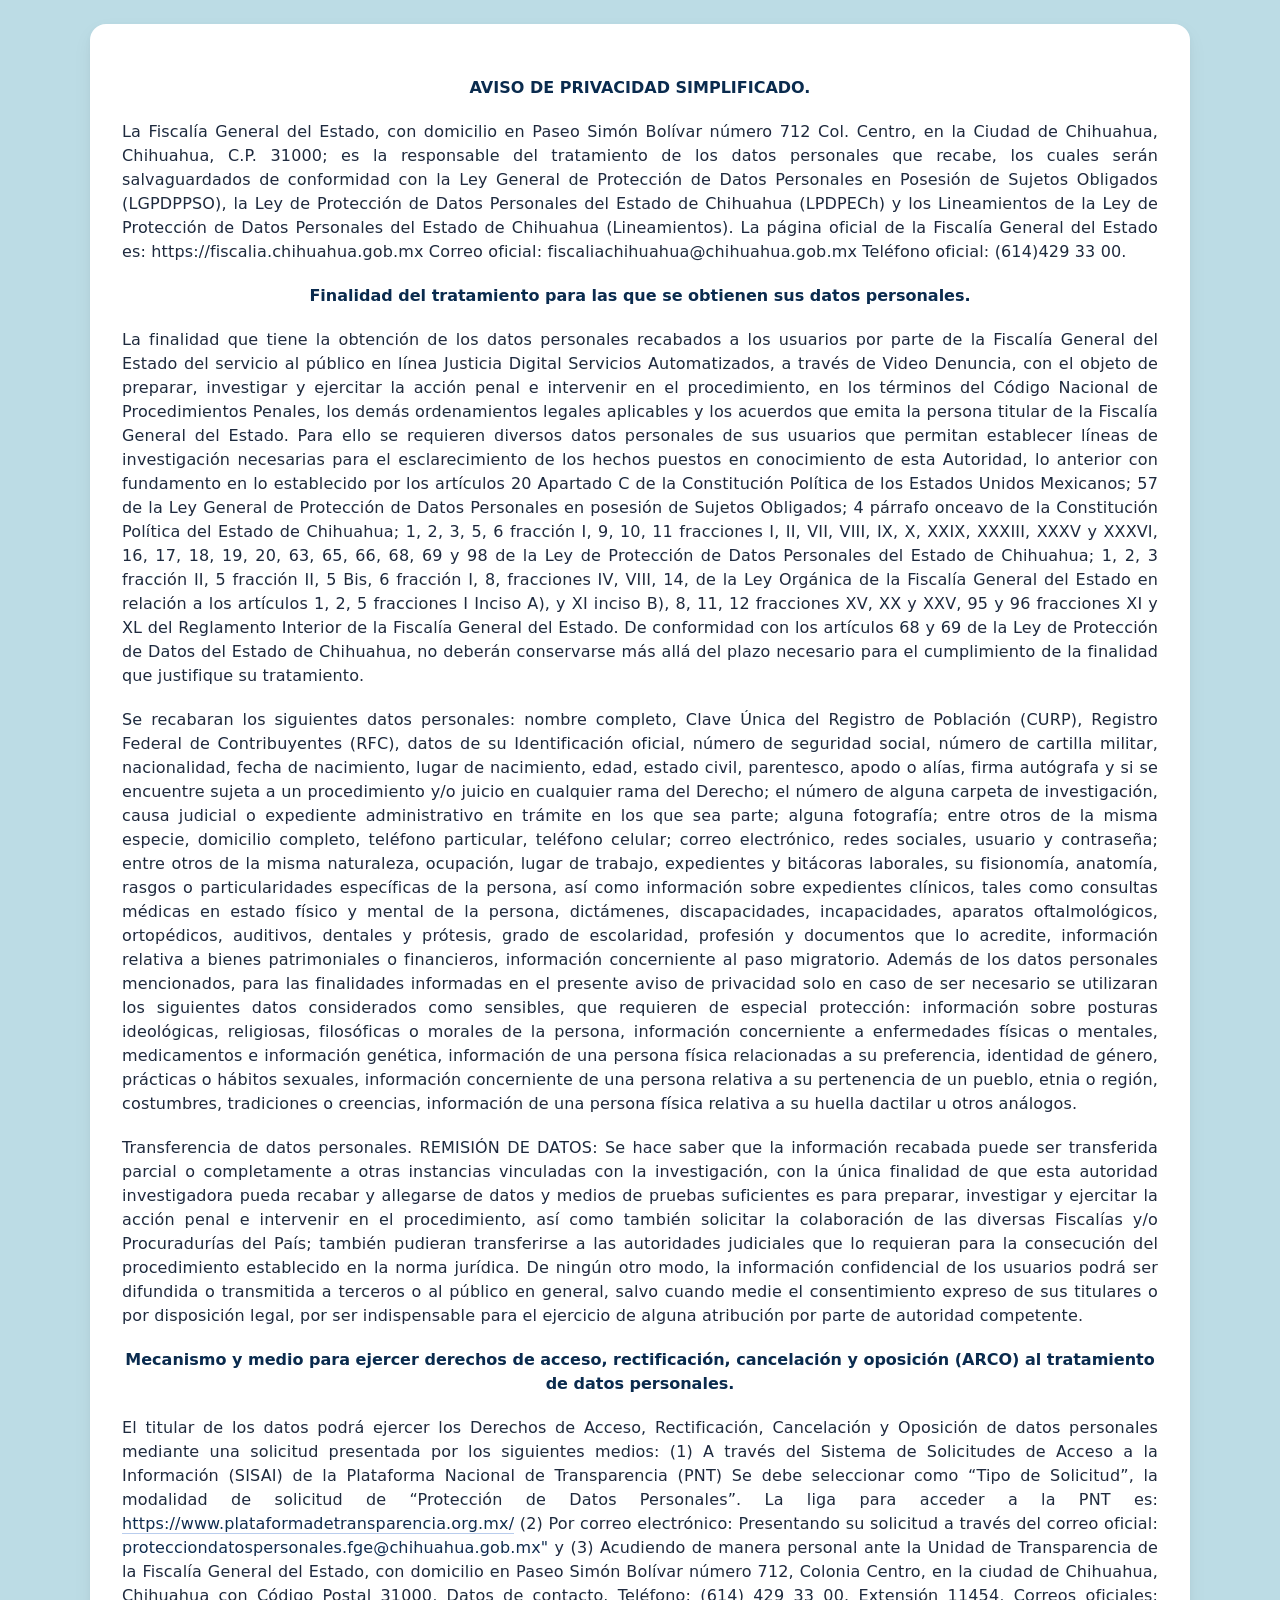
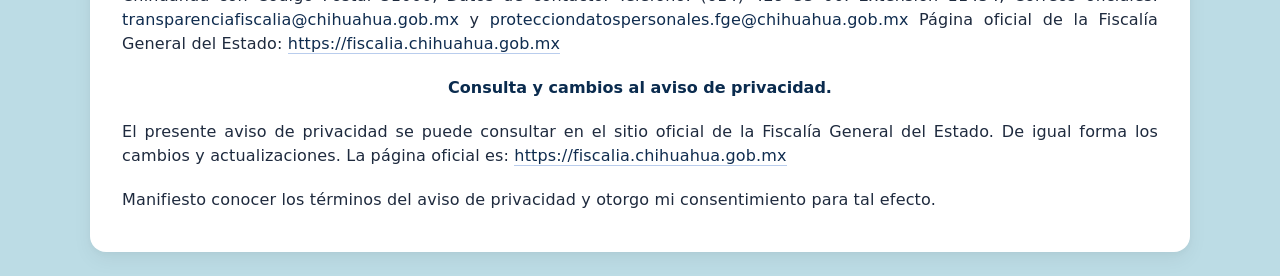
<file: index.html>
<!DOCTYPE html>
<html lang="es">
<head>
    <meta charset="utf-8">
    <base href="/">
  
    <meta name="viewport" content="width=device-width, initial-scale=1">
    <meta name="google-site-verification" content="google84b8667220d182a6.html" />
  
    <title>FGE | Justicia Digital: Servicios Automatizados</title>

    <style>

@charset "UTF-8";

* {
  margin: 0;
  padding: 0;
  box-sizing: border-box;
}

body {
  font-family: system-ui, "Segoe UI", Roboto, "Helvetica Neue", Arial, sans-serif;
  background-color: #bcdce5;
  color: #1e2a3e;
  line-height: 1.5;
  padding: 1.5rem;
}

#kt_app_content {
  display: flex;
  flex-direction: column;
  min-height: 100vh;
}

.app-content {
  flex: 1;
}

.app-container {
  width: 100%;
  max-width: 1100px;
  margin: 0 auto;
  background: #ffffff;
  border-radius: 1rem;
  box-shadow: 0 8px 20px rgba(0, 0, 0, 0.05), 0 2px 6px rgba(0, 0, 0, 0.03);
  padding: 2rem 2rem 2.5rem;
}

#kt_app_content_container {
  width: 100%;
}

p {
  margin-bottom: 1.25rem;
  font-size: 1rem;
  letter-spacing: 0.01em;
}

p[style*="text-align: justify"],
p:not(:first-of-type) {
  text-align: justify;
}

strong {
  color: #0a2b4e;
  font-weight: 600;
}

p strong {
  display: inline-block;
  margin-top: 0.5rem;
  margin-bottom: 0.25rem;
  font-size: 1.05rem;
}

a {
  color: #0a4b6e;
  text-decoration: none;
  border-bottom: 1px solid transparent;
  transition: border-color 0.2s ease, color 0.2s ease;
}

a:hover {
  color: #002b47;
  border-bottom-color: #0a4b6e;
}

.text-blueNavy {
  color: #0f2c4f !important;
  font-weight: 500;
}

.text-blueNavy a,
a.text-blueNavy {
  color: #0f2c4f;
  border-bottom: 1px solid #b9cded;
}

.text-blueNavy a:hover,
a.text-blueNavy:hover {
  color: #021c33;
  border-bottom-color: #0f2c4f;
}

u.text-blueNavy {
  text-decoration: none;
}

ul, ol {
  margin: 0.75rem 0 1.25rem 1.75rem;
}

li {
  margin-bottom: 0.4rem;
  text-align: justify;
}

p + p strong {
  margin-top: 0.75rem;
}

@media (max-width: 768px) {
  body {
    padding: 0.75rem;
  }

  .app-container {
    padding: 1.25rem;
    border-radius: 0.75rem;
  }

  p {
    font-size: 0.95rem;
    margin-bottom: 1rem;
  }

  strong {
    font-size: 0.96rem;
  }
}

@media (max-width: 480px) {
  .app-container {
    padding: 1rem;
  }

  body {
    padding: 0.5rem;
  }
}

a:focus-visible {
  outline: 2px solid #0a4b6e;
  outline-offset: 2px;
  border-radius: 2px;
}

#kt_app_content_container p:last-of-type {
  margin-bottom: 0;
}

    </style>


</head>
<body>
    <div id="kt_app_content" class="app-content  flex-column-fluid ">
        <div id="kt_app_content_container" class="app-container  container-fluid ">
    <p>
        <center><strong>AVISO DE PRIVACIDAD SIMPLIFICADO.</strong></center>
    </p>
    <p style="text-align: justify;">
        La Fiscalía General del Estado, con domicilio en Paseo Simón Bolívar número 712 Col. Centro, en la Ciudad de Chihuahua, Chihuahua, C.P. 31000; es la responsable del tratamiento de los datos personales que recabe, los cuales serán salvaguardados de conformidad con la Ley General de Protección de Datos Personales en Posesión de Sujetos Obligados (LGPDPPSO), la Ley de Protección de Datos Personales del Estado de Chihuahua (LPDPECh) y los Lineamientos de la Ley de Protección de Datos Personales del Estado de Chihuahua (Lineamientos). La página oficial de la Fiscalía General del Estado es: https://fiscalia.chihuahua.gob.mx Correo oficial: fiscaliachihuahua@chihuahua.gob.mx Teléfono oficial: (614)429 33 00.
    </p>
    <p>
        <center><strong>Finalidad del tratamiento para las que se obtienen sus datos personales.</strong></center>
    </p>
    <p style="text-align: justify;">
        La finalidad que tiene la obtención de los datos personales recabados a los usuarios por parte de la Fiscalía General del Estado del servicio al público en línea Justicia Digital Servicios Automatizados, a través de Video Denuncia, con el objeto de preparar, investigar y ejercitar la acción penal e intervenir en el procedimiento, en los términos del Código Nacional de Procedimientos Penales, los demás ordenamientos legales aplicables y los acuerdos que emita la persona titular de la Fiscalía General del Estado. Para ello se requieren diversos datos personales de sus usuarios que permitan establecer líneas de investigación necesarias para el esclarecimiento de los hechos puestos en conocimiento de esta Autoridad, lo anterior con fundamento en lo establecido por los artículos 20 Apartado C de la Constitución Política de los Estados Unidos Mexicanos; 57 de la Ley General de Protección de Datos Personales en posesión de Sujetos Obligados; 4 párrafo onceavo de la Constitución Política del Estado de Chihuahua; 1, 2, 3, 5, 6 fracción I, 9, 10, 11 fracciones I, II, VII, VIII, IX, X, XXIX, XXXIII, XXXV y XXXVI, 16, 17, 18, 19, 20, 63, 65, 66, 68, 69 y 98 de la Ley de Protección de Datos Personales del Estado de Chihuahua; 1, 2, 3 fracción II, 5 fracción II, 5 Bis, 6 fracción I, 8, fracciones IV, VIII, 14, de la Ley Orgánica de la Fiscalía General del Estado en relación a los artículos 1, 2, 5 fracciones I Inciso A), y XI inciso B), 8, 11, 12 fracciones XV, XX y XXV, 95 y 96 fracciones XI y XL del Reglamento Interior de la Fiscalía General del Estado. De conformidad con los artículos 68 y 69 de la Ley de Protección de Datos del Estado de Chihuahua, no deberán conservarse más allá del plazo necesario para el cumplimiento de la finalidad que justifique su tratamiento.
    </p>
    <p style="text-align: justify;">
        Se recabaran los siguientes datos personales: nombre completo, Clave Única del Registro de Población (CURP), Registro Federal de Contribuyentes (RFC), datos de su Identificación oficial, número de seguridad social, número de cartilla militar, nacionalidad, fecha de nacimiento, lugar de nacimiento, edad, estado civil, parentesco, apodo o alías, firma autógrafa y si se encuentre sujeta a un procedimiento y/o juicio en cualquier rama del Derecho; el número de alguna carpeta de investigación, causa judicial o expediente administrativo en trámite en los que sea parte; alguna fotografía; entre otros de la misma especie, domicilio completo, teléfono particular, teléfono celular; correo electrónico, redes sociales, usuario y contraseña; entre otros de la misma naturaleza, ocupación, lugar de trabajo, expedientes y bitácoras laborales, su fisionomía, anatomía, rasgos o particularidades específicas de la persona, así como información sobre expedientes clínicos, tales como consultas médicas en estado físico y mental de la persona, dictámenes, discapacidades, incapacidades, aparatos oftalmológicos, ortopédicos, auditivos, dentales y prótesis, grado de escolaridad, profesión y documentos que lo acredite, información relativa a bienes patrimoniales o financieros, información concerniente al paso migratorio. Además de los datos personales mencionados, para las finalidades informadas en el presente aviso de privacidad solo en caso de ser necesario se utilizaran los siguientes datos considerados como sensibles, que requieren de especial protección: información sobre posturas ideológicas, religiosas, filosóficas o morales de la persona, información concerniente a enfermedades físicas o mentales, medicamentos e información genética, información de una persona física relacionadas a su preferencia, identidad de género, prácticas o hábitos sexuales, información concerniente de una persona relativa a su pertenencia de un pueblo, etnia o región, costumbres, tradiciones o creencias, información de una persona física relativa a su huella dactilar u otros análogos.
    </p>
    <p style="text-align: justify;">
        Transferencia de datos personales. REMISIÓN DE DATOS: Se hace saber que la información recabada puede ser transferida parcial o completamente a otras instancias vinculadas con la investigación, con la única finalidad de que esta autoridad investigadora pueda recabar y allegarse de datos y medios de pruebas suficientes es para preparar, investigar y ejercitar la acción penal e intervenir en el procedimiento, así como también solicitar la colaboración de las diversas Fiscalías y/o Procuradurías del País; también pudieran transferirse a las autoridades judiciales que lo requieran para la consecución del procedimiento establecido en la norma jurídica. De ningún otro modo, la información confidencial de los usuarios podrá ser difundida o transmitida a terceros o al público en general, salvo cuando medie el consentimiento expreso de sus titulares o por disposición legal, por ser indispensable para el ejercicio de alguna atribución por parte de autoridad competente.
    </p>
    <p>
        <center><strong>Mecanismo y medio para ejercer derechos de acceso, rectificación, cancelación y oposición (ARCO) al tratamiento de datos personales.</strong></center>
    </p>
    <p style="text-align: justify;">
        El titular de los datos podrá ejercer los Derechos de Acceso, Rectificación, Cancelación y Oposición de datos personales mediante una solicitud presentada por los siguientes medios: (1) A través del Sistema de Solicitudes de Acceso a la Información (SISAI) de la Plataforma Nacional de Transparencia (PNT) Se debe seleccionar como “Tipo de Solicitud”, la modalidad de solicitud de “Protección de Datos Personales”. La liga para acceder a la PNT es:
        <u class="text-blueNavy"><a href="https://www.plataformadetransparencia.org.mx/" class="text-blueNavy" target="_blank">https://www.plataformadetransparencia.org.mx/</a></u>
        (2) Por correo electrónico: Presentando su solicitud a través del correo oficial:
        <u class="text-blueNavy">protecciondatospersonales.fge@chihuahua.gob.mx"</u>
        y (3) Acudiendo de manera personal ante la Unidad de Transparencia de la Fiscalía General del Estado, con domicilio en Paseo Simón Bolívar número 712, Colonia Centro, en la ciudad de Chihuahua, Chihuahua con Código Postal 31000, Datos de contacto. Teléfono: (614) 429 33 00. Extensión 11454, Correos oficiales:
        <u class="text-blueNavy">transparenciafiscalia@chihuahua.gob.mx</u>
        y
        <u class="text-blueNavy">protecciondatospersonales.fge@chihuahua.gob.mx</u>
        Página oficial de la Fiscalía General del Estado:
        <u class="text-blueNavy"><a href="https://fiscalia.chihuahua.gob.mx" class="text-blueNavy" target="_blank">https://fiscalia.chihuahua.gob.mx</a></u>
    </p>

    <p>
       <center><strong>Consulta y cambios al aviso de privacidad.</strong></center>
    </p>
    <p style="text-align: justify;">
        El presente aviso de privacidad se puede consultar en el sitio oficial de la Fiscalía General del Estado. De igual forma los cambios y actualizaciones. La página oficial es: <u class="text-blueNavy"><a href="https://fiscalia.chihuahua.gob.mx" class="text-blueNavy" target="_blank">https://fiscalia.chihuahua.gob.mx</a></u>
    </p>
    <p>
        Manifiesto conocer los términos del aviso de privacidad y otorgo mi consentimiento para tal efecto.
    </p>
      </div>
        </div>
</body>
</html>
</file>
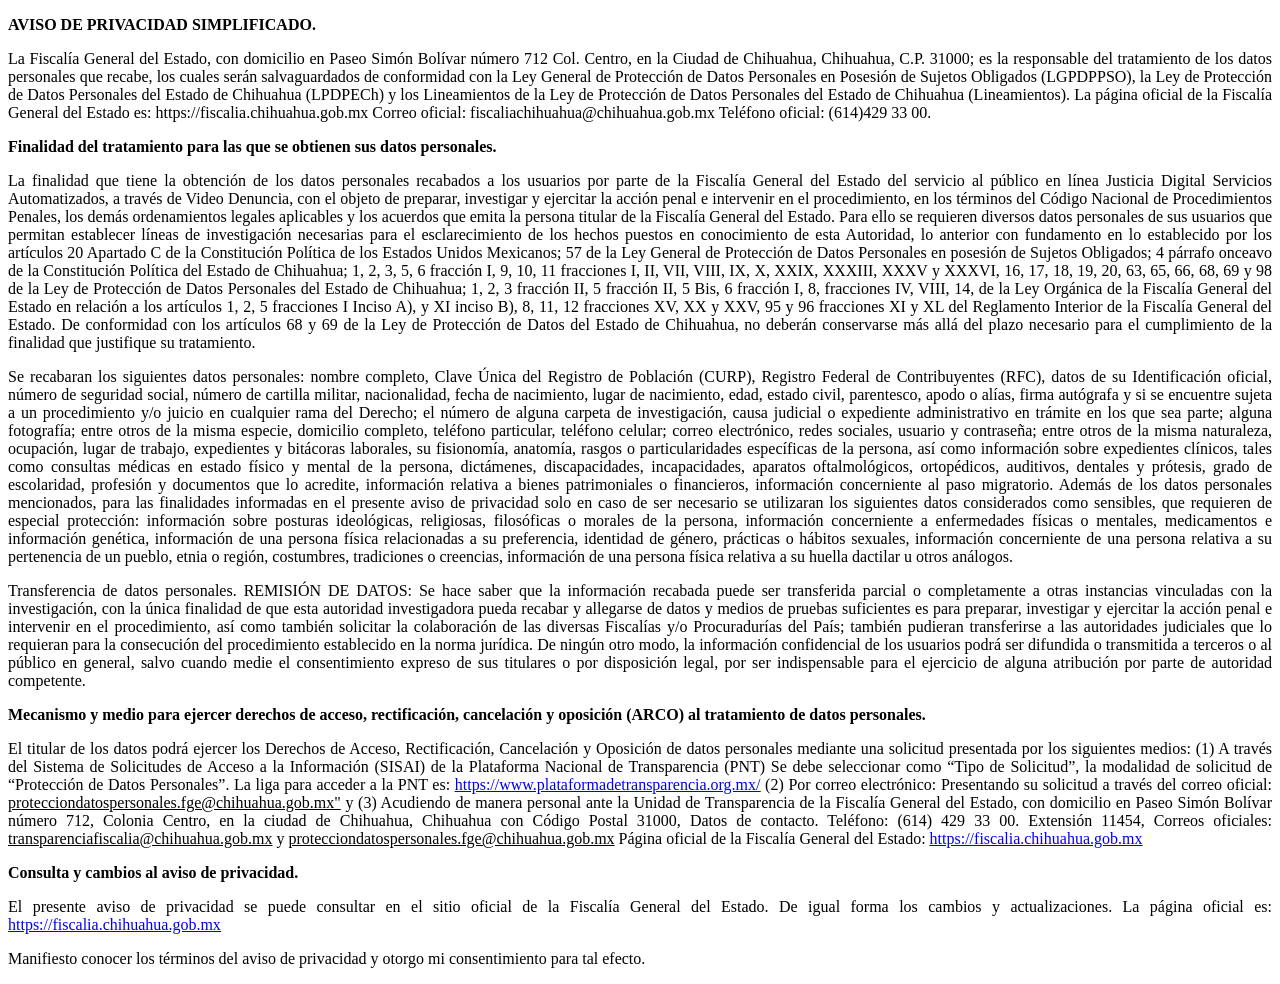
<file: main.html>
<!DOCTYPE html>
<html lang="es">
<head>
    <meta charset="utf-8">
    <base href="/">
  
    <meta name="viewport" content="width=device-width, initial-scale=1">
    <meta name="google-site-verification" content="google84b8667220d182a6.html" />
  
    <link rel="icon" type="image/x-icon" href="favicon.ico">
    <link rel="manifest" href="manifest.json">
    <title>FGE | Justicia Digital: Servicios Automatizados</title>


</head>
<body>
    <div id="kt_app_content" class="app-content  flex-column-fluid ">
        <div id="kt_app_content_container" class="app-container  container-fluid ">
    <p>
        <strong>AVISO DE PRIVACIDAD SIMPLIFICADO.</strong>
    </p>
    <p style="text-align: justify;">
        La Fiscalía General del Estado, con domicilio en Paseo Simón Bolívar número 712 Col. Centro, en la Ciudad de Chihuahua, Chihuahua, C.P. 31000; es la responsable del tratamiento de los datos personales que recabe, los cuales serán salvaguardados de conformidad con la Ley General de Protección de Datos Personales en Posesión de Sujetos Obligados (LGPDPPSO), la Ley de Protección de Datos Personales del Estado de Chihuahua (LPDPECh) y los Lineamientos de la Ley de Protección de Datos Personales del Estado de Chihuahua (Lineamientos). La página oficial de la Fiscalía General del Estado es: https://fiscalia.chihuahua.gob.mx Correo oficial: fiscaliachihuahua@chihuahua.gob.mx Teléfono oficial: (614)429 33 00.
    </p>
    <p>
        <strong>Finalidad del tratamiento para las que se obtienen sus datos personales.</strong>
    </p>
    <p style="text-align: justify;">
        La finalidad que tiene la obtención de los datos personales recabados a los usuarios por parte de la Fiscalía General del Estado del servicio al público en línea Justicia Digital Servicios Automatizados, a través de Video Denuncia, con el objeto de preparar, investigar y ejercitar la acción penal e intervenir en el procedimiento, en los términos del Código Nacional de Procedimientos Penales, los demás ordenamientos legales aplicables y los acuerdos que emita la persona titular de la Fiscalía General del Estado. Para ello se requieren diversos datos personales de sus usuarios que permitan establecer líneas de investigación necesarias para el esclarecimiento de los hechos puestos en conocimiento de esta Autoridad, lo anterior con fundamento en lo establecido por los artículos 20 Apartado C de la Constitución Política de los Estados Unidos Mexicanos; 57 de la Ley General de Protección de Datos Personales en posesión de Sujetos Obligados; 4 párrafo onceavo de la Constitución Política del Estado de Chihuahua; 1, 2, 3, 5, 6 fracción I, 9, 10, 11 fracciones I, II, VII, VIII, IX, X, XXIX, XXXIII, XXXV y XXXVI, 16, 17, 18, 19, 20, 63, 65, 66, 68, 69 y 98 de la Ley de Protección de Datos Personales del Estado de Chihuahua; 1, 2, 3 fracción II, 5 fracción II, 5 Bis, 6 fracción I, 8, fracciones IV, VIII, 14, de la Ley Orgánica de la Fiscalía General del Estado en relación a los artículos 1, 2, 5 fracciones I Inciso A), y XI inciso B), 8, 11, 12 fracciones XV, XX y XXV, 95 y 96 fracciones XI y XL del Reglamento Interior de la Fiscalía General del Estado. De conformidad con los artículos 68 y 69 de la Ley de Protección de Datos del Estado de Chihuahua, no deberán conservarse más allá del plazo necesario para el cumplimiento de la finalidad que justifique su tratamiento.
    </p>
    <p style="text-align: justify;">
        Se recabaran los siguientes datos personales: nombre completo, Clave Única del Registro de Población (CURP), Registro Federal de Contribuyentes (RFC), datos de su Identificación oficial, número de seguridad social, número de cartilla militar, nacionalidad, fecha de nacimiento, lugar de nacimiento, edad, estado civil, parentesco, apodo o alías, firma autógrafa y si se encuentre sujeta a un procedimiento y/o juicio en cualquier rama del Derecho; el número de alguna carpeta de investigación, causa judicial o expediente administrativo en trámite en los que sea parte; alguna fotografía; entre otros de la misma especie, domicilio completo, teléfono particular, teléfono celular; correo electrónico, redes sociales, usuario y contraseña; entre otros de la misma naturaleza, ocupación, lugar de trabajo, expedientes y bitácoras laborales, su fisionomía, anatomía, rasgos o particularidades específicas de la persona, así como información sobre expedientes clínicos, tales como consultas médicas en estado físico y mental de la persona, dictámenes, discapacidades, incapacidades, aparatos oftalmológicos, ortopédicos, auditivos, dentales y prótesis, grado de escolaridad, profesión y documentos que lo acredite, información relativa a bienes patrimoniales o financieros, información concerniente al paso migratorio. Además de los datos personales mencionados, para las finalidades informadas en el presente aviso de privacidad solo en caso de ser necesario se utilizaran los siguientes datos considerados como sensibles, que requieren de especial protección: información sobre posturas ideológicas, religiosas, filosóficas o morales de la persona, información concerniente a enfermedades físicas o mentales, medicamentos e información genética, información de una persona física relacionadas a su preferencia, identidad de género, prácticas o hábitos sexuales, información concerniente de una persona relativa a su pertenencia de un pueblo, etnia o región, costumbres, tradiciones o creencias, información de una persona física relativa a su huella dactilar u otros análogos.
    </p>
    <p style="text-align: justify;">
        Transferencia de datos personales. REMISIÓN DE DATOS: Se hace saber que la información recabada puede ser transferida parcial o completamente a otras instancias vinculadas con la investigación, con la única finalidad de que esta autoridad investigadora pueda recabar y allegarse de datos y medios de pruebas suficientes es para preparar, investigar y ejercitar la acción penal e intervenir en el procedimiento, así como también solicitar la colaboración de las diversas Fiscalías y/o Procuradurías del País; también pudieran transferirse a las autoridades judiciales que lo requieran para la consecución del procedimiento establecido en la norma jurídica. De ningún otro modo, la información confidencial de los usuarios podrá ser difundida o transmitida a terceros o al público en general, salvo cuando medie el consentimiento expreso de sus titulares o por disposición legal, por ser indispensable para el ejercicio de alguna atribución por parte de autoridad competente.
    </p>
    <p>
        <strong>Mecanismo y medio para ejercer derechos de acceso, rectificación, cancelación y oposición (ARCO) al tratamiento de datos personales.</strong>
    </p>
    <p style="text-align: justify;">
        El titular de los datos podrá ejercer los Derechos de Acceso, Rectificación, Cancelación y Oposición de datos personales mediante una solicitud presentada por los siguientes medios: (1) A través del Sistema de Solicitudes de Acceso a la Información (SISAI) de la Plataforma Nacional de Transparencia (PNT) Se debe seleccionar como “Tipo de Solicitud”, la modalidad de solicitud de “Protección de Datos Personales”. La liga para acceder a la PNT es:
        <u class="text-blueNavy"><a href="https://www.plataformadetransparencia.org.mx/" class="text-blueNavy" target="_blank">https://www.plataformadetransparencia.org.mx/</a></u>
        (2) Por correo electrónico: Presentando su solicitud a través del correo oficial:
        <u class="text-blueNavy">protecciondatospersonales.fge@chihuahua.gob.mx"</u>
        y (3) Acudiendo de manera personal ante la Unidad de Transparencia de la Fiscalía General del Estado, con domicilio en Paseo Simón Bolívar número 712, Colonia Centro, en la ciudad de Chihuahua, Chihuahua con Código Postal 31000, Datos de contacto. Teléfono: (614) 429 33 00. Extensión 11454, Correos oficiales:
        <u class="text-blueNavy">transparenciafiscalia@chihuahua.gob.mx</u>
        y
        <u class="text-blueNavy">protecciondatospersonales.fge@chihuahua.gob.mx</u>
        Página oficial de la Fiscalía General del Estado:
        <u class="text-blueNavy"><a href="https://fiscalia.chihuahua.gob.mx" class="text-blueNavy" target="_blank">https://fiscalia.chihuahua.gob.mx</a></u>
    </p>

    <p>
        <strong>Consulta y cambios al aviso de privacidad.</strong>
    </p>
    <p style="text-align: justify;">
        El presente aviso de privacidad se puede consultar en el sitio oficial de la Fiscalía General del Estado. De igual forma los cambios y actualizaciones. La página oficial es: <u class="text-blueNavy"><a href="https://fiscalia.chihuahua.gob.mx" class="text-blueNavy" target="_blank">https://fiscalia.chihuahua.gob.mx</a></u>
    </p>
    <p>
        Manifiesto conocer los términos del aviso de privacidad y otorgo mi consentimiento para tal efecto.
    </p>
      </div>
        </div>
</body>
</html>
</file>
